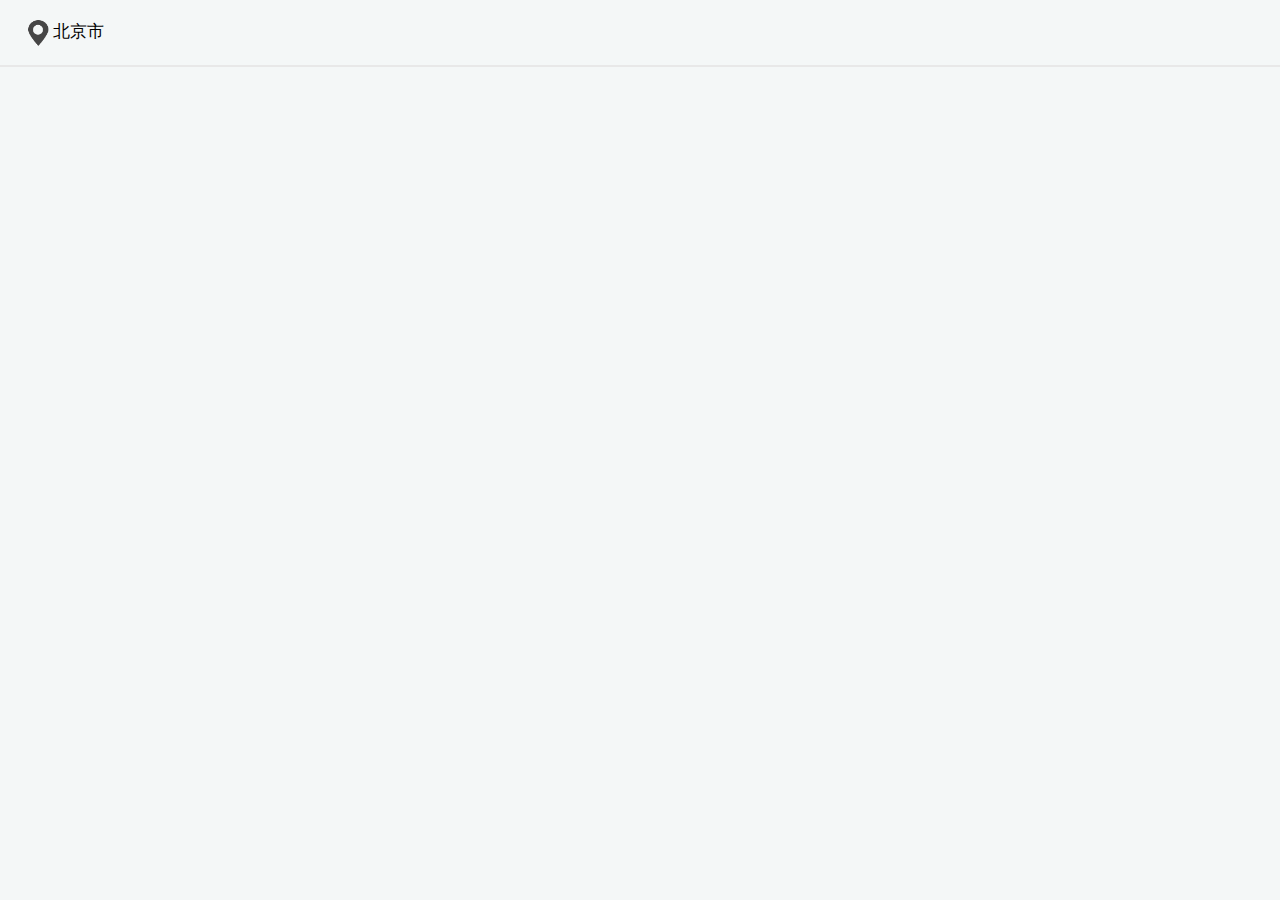
<file: index.html>
﻿<!DOCTYPE html>
<html>
	<head>
		<meta charset="utf-8" />
		<title>首页</title>
		<link rel="stylesheet" type="text/css" href="css/reset.css"/>
		<link rel="stylesheet" type="text/css" href="css/main.css"/>
	</head>
	<body>
		<header class="header">
			<div class="address">
				<img src="img/indexposition.png"/>
			</div>
			<div class="location-area">北京市</div>
		</header>
	</body>
	<script src="js/flexible.js" type="text/javascript" charset="utf-8"></script>
	<script src="lib/zepto.min.js" type="text/javascript" charset="utf-8"></script>
	<script src="js/jweixin-1.2.0.js" type="text/javascript" charset="utf-8"></script>
	<script type="text/javascript">
	$(function(){

		var local = sessionStorage.getItem('local');
		if(local == null || local == undefined){
			wx.ready(function(){
				//判断浏览器是否支持获取地理位置
				wx.getLocation({
					//获得定位成功
				    success: function (res) {
				        var latitude = res.latitude; // 纬度，浮点数，范围为90 ~ -90
				        var longitude = res.longitude; // 经度，浮点数，范围为180 ~ -180。
				        var speed = res.speed; // 速度，以米/每秒计
				        var accuracy = res.accuracy; // 位置精度
				        var map = new BMap.Map("allmap");
						var point = new BMap.Point(longitude,latitude);
						var gc = new BMap.Geocoder();
						localStorage.setItem("point",JSON.stringify(point));
						gc.getLocation(point, function(rs){
						    var addComp = rs.addressComponents;
					   		$city = addComp.city;
					   		sessionStorage.setItem('gps',$city);
					   		$('.location-area').text($city);
						});
						console.log('1');
				    },
				    //取消定位
				    cancel: function (res) {
				    	location.href = "html/cityselect.html";
						console.log('2');
				    },
				    //定位失败
				    fail: function () {
				        location.href = "html/cityselect.html";
						console.log('3');
				    }
				});
				wx.error(function(res){
					location.href = "html/cityselect.html";
					console.log('4');
			    });
			});
		}else{
			$('.location-area').text(local);
			alert(local);
		}
		//跳转
		$('.location-area').on('click',function(){
			location.href = "html/cityselect.html";
		});
	});
	</script>
</html>
</file>
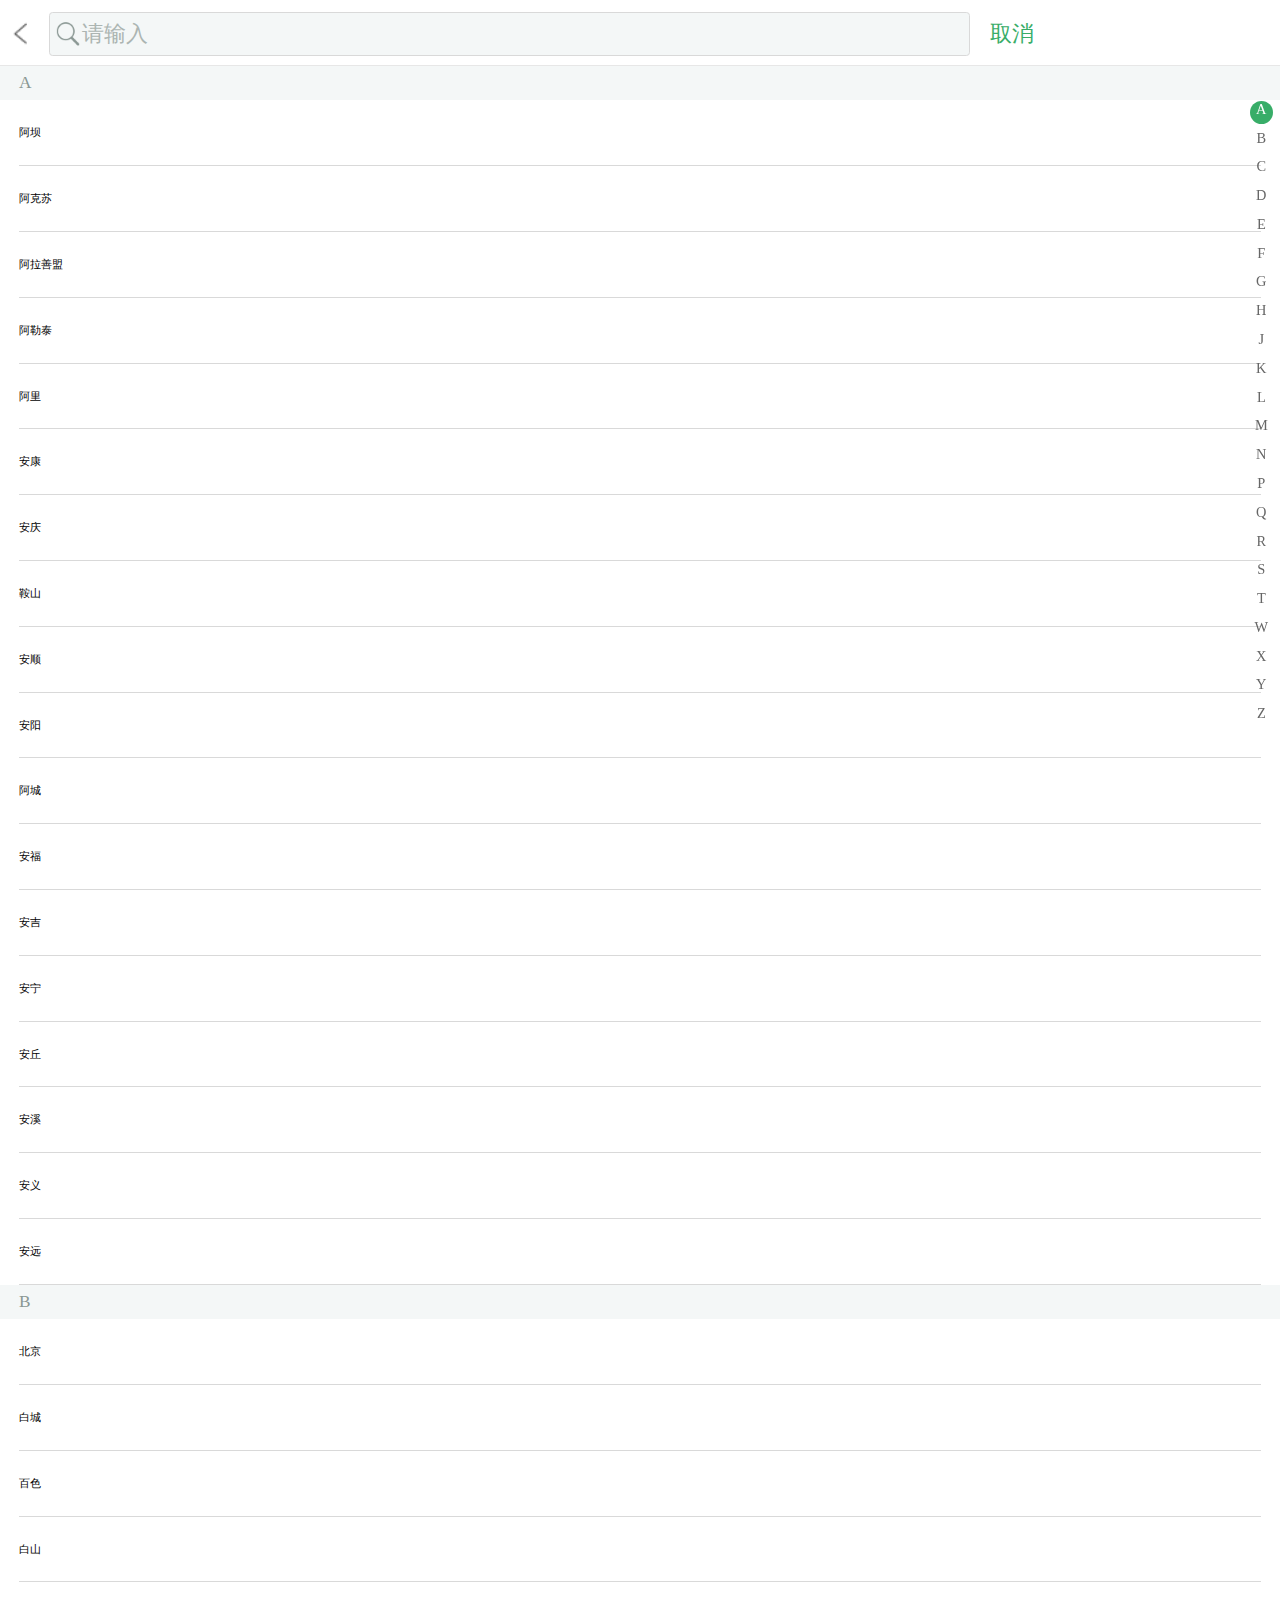
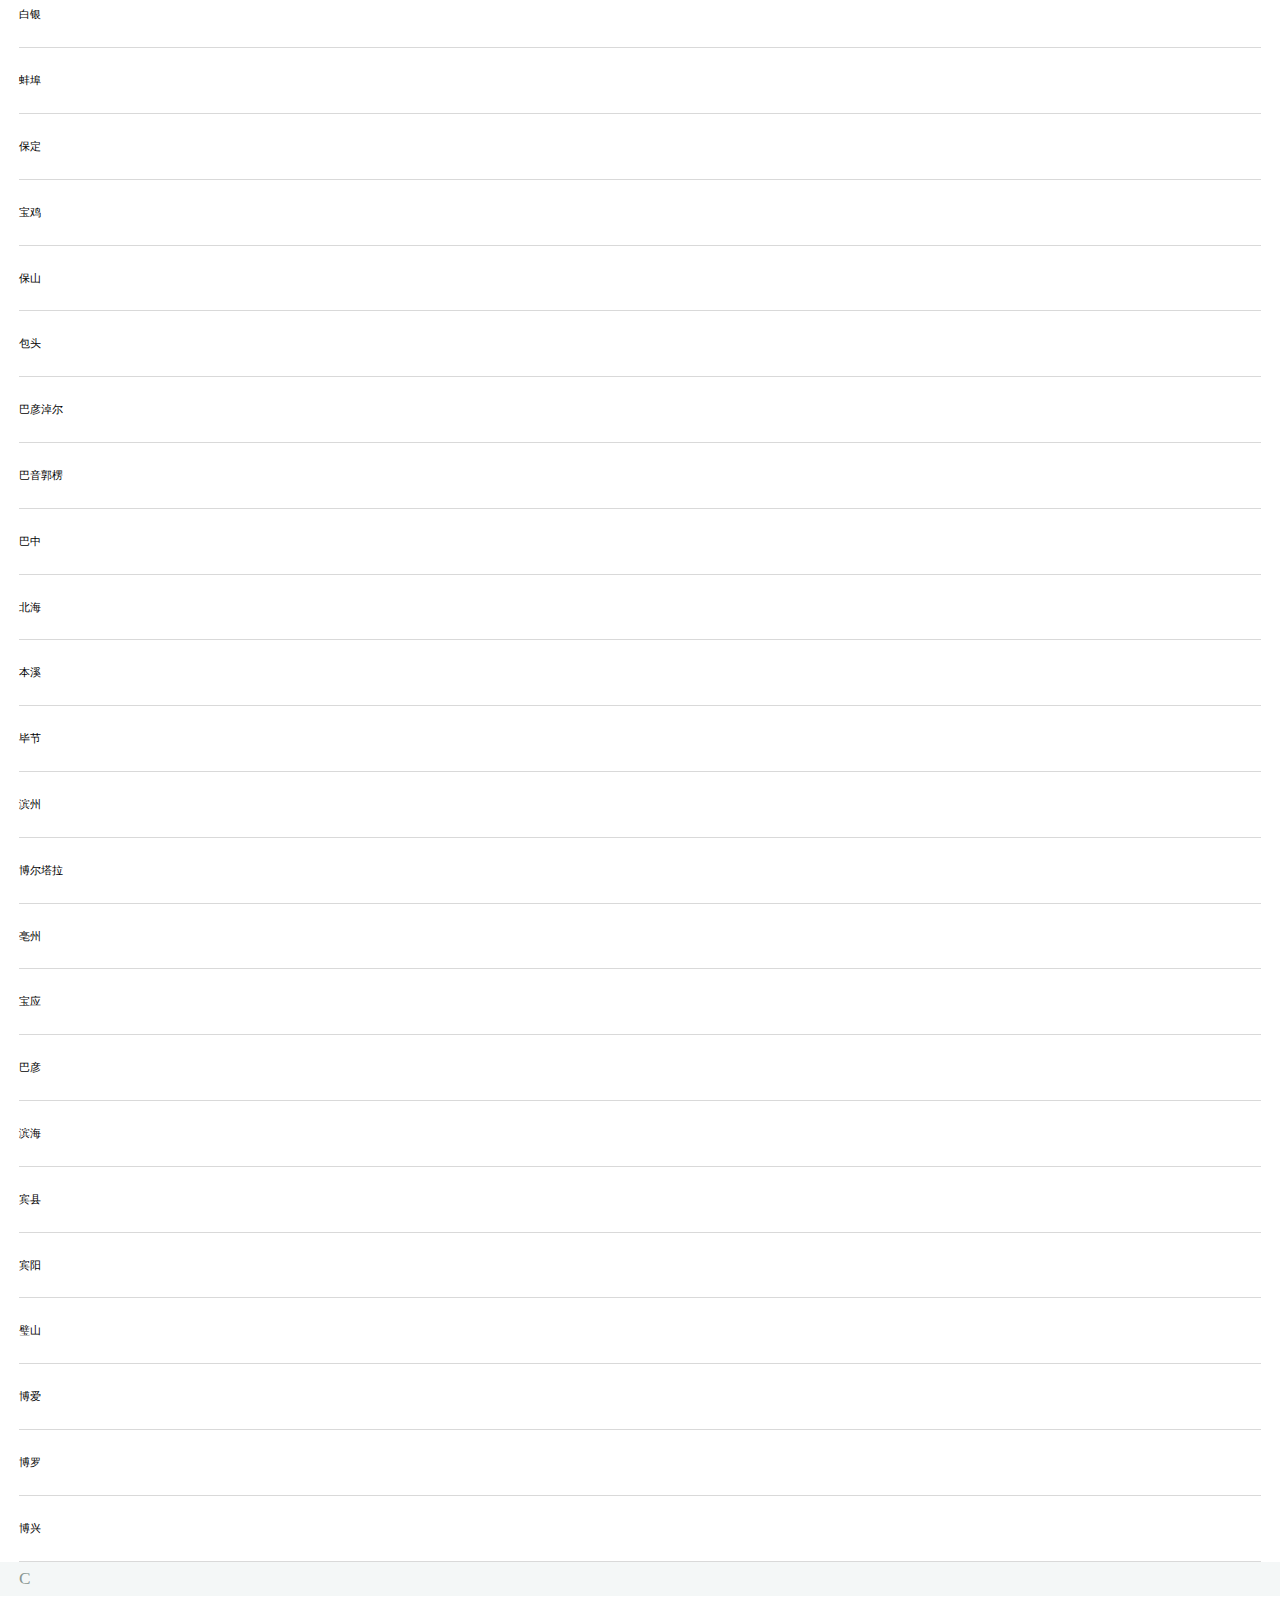
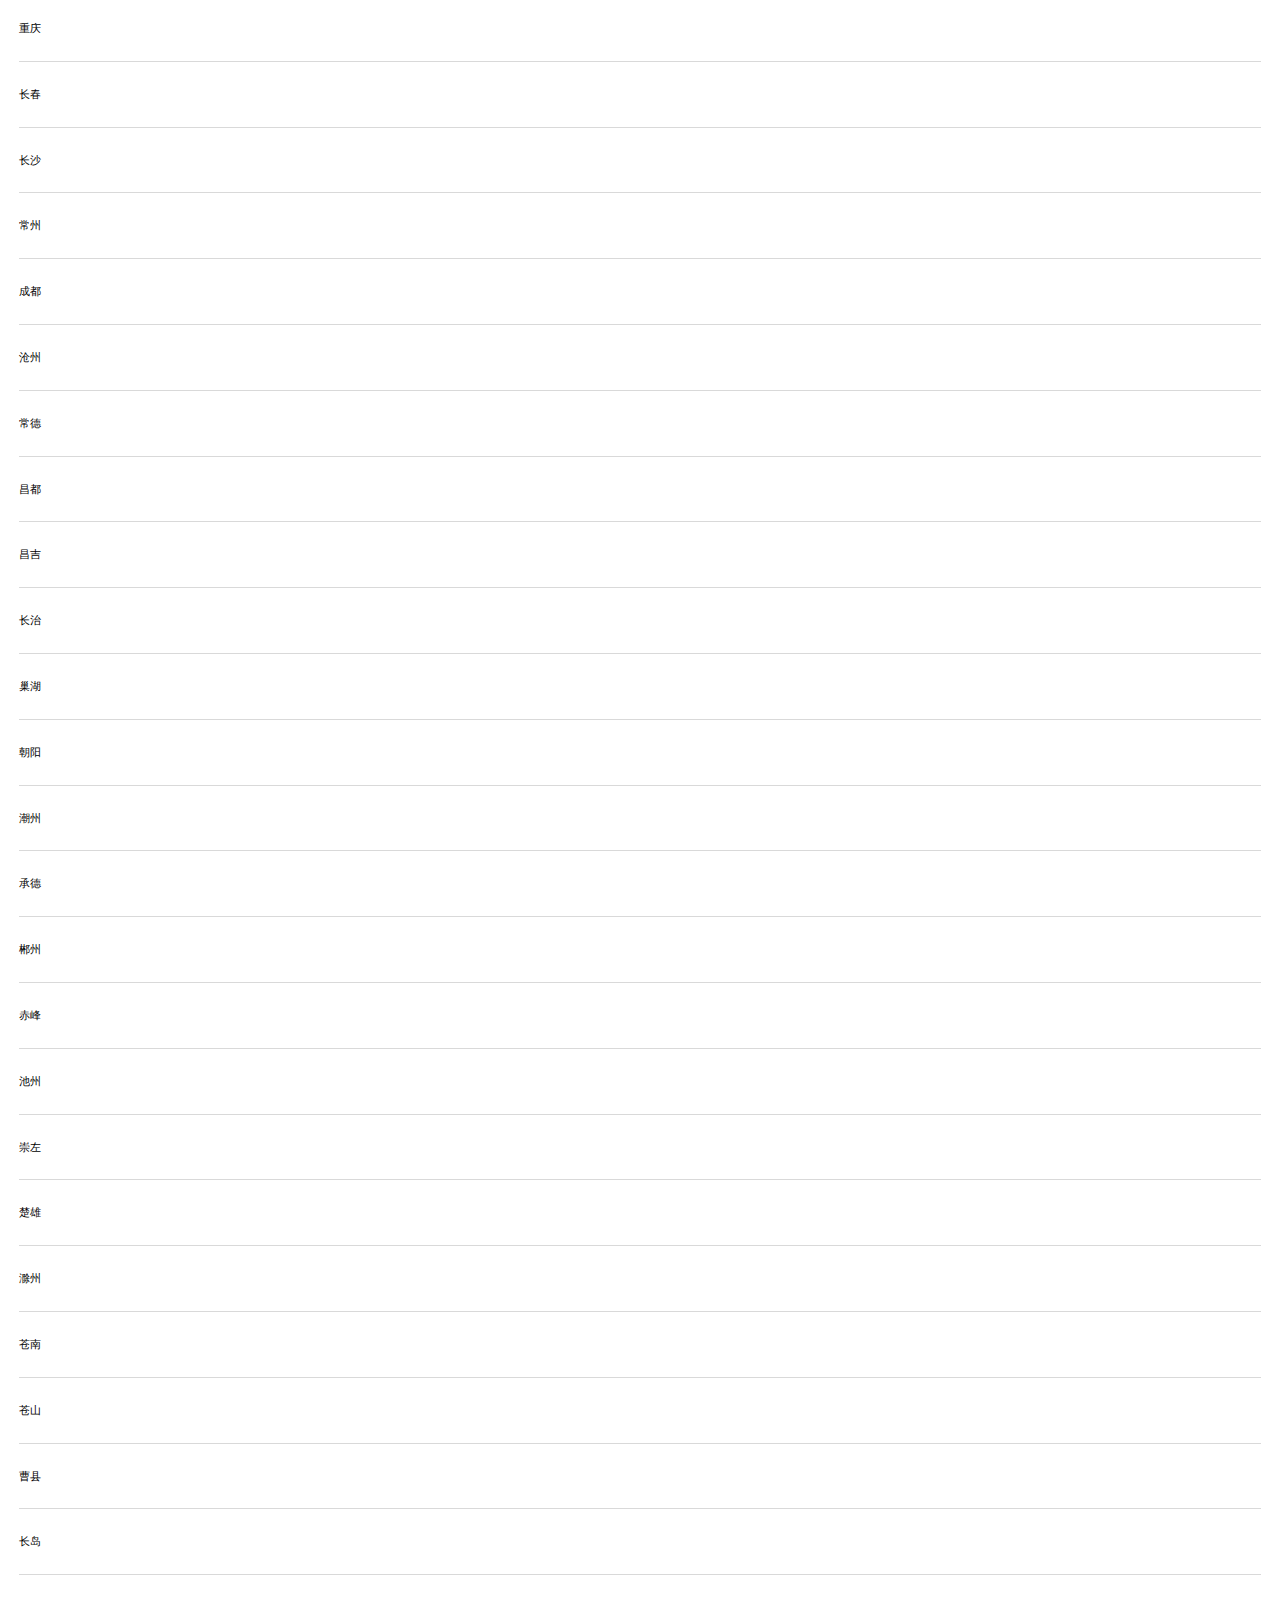
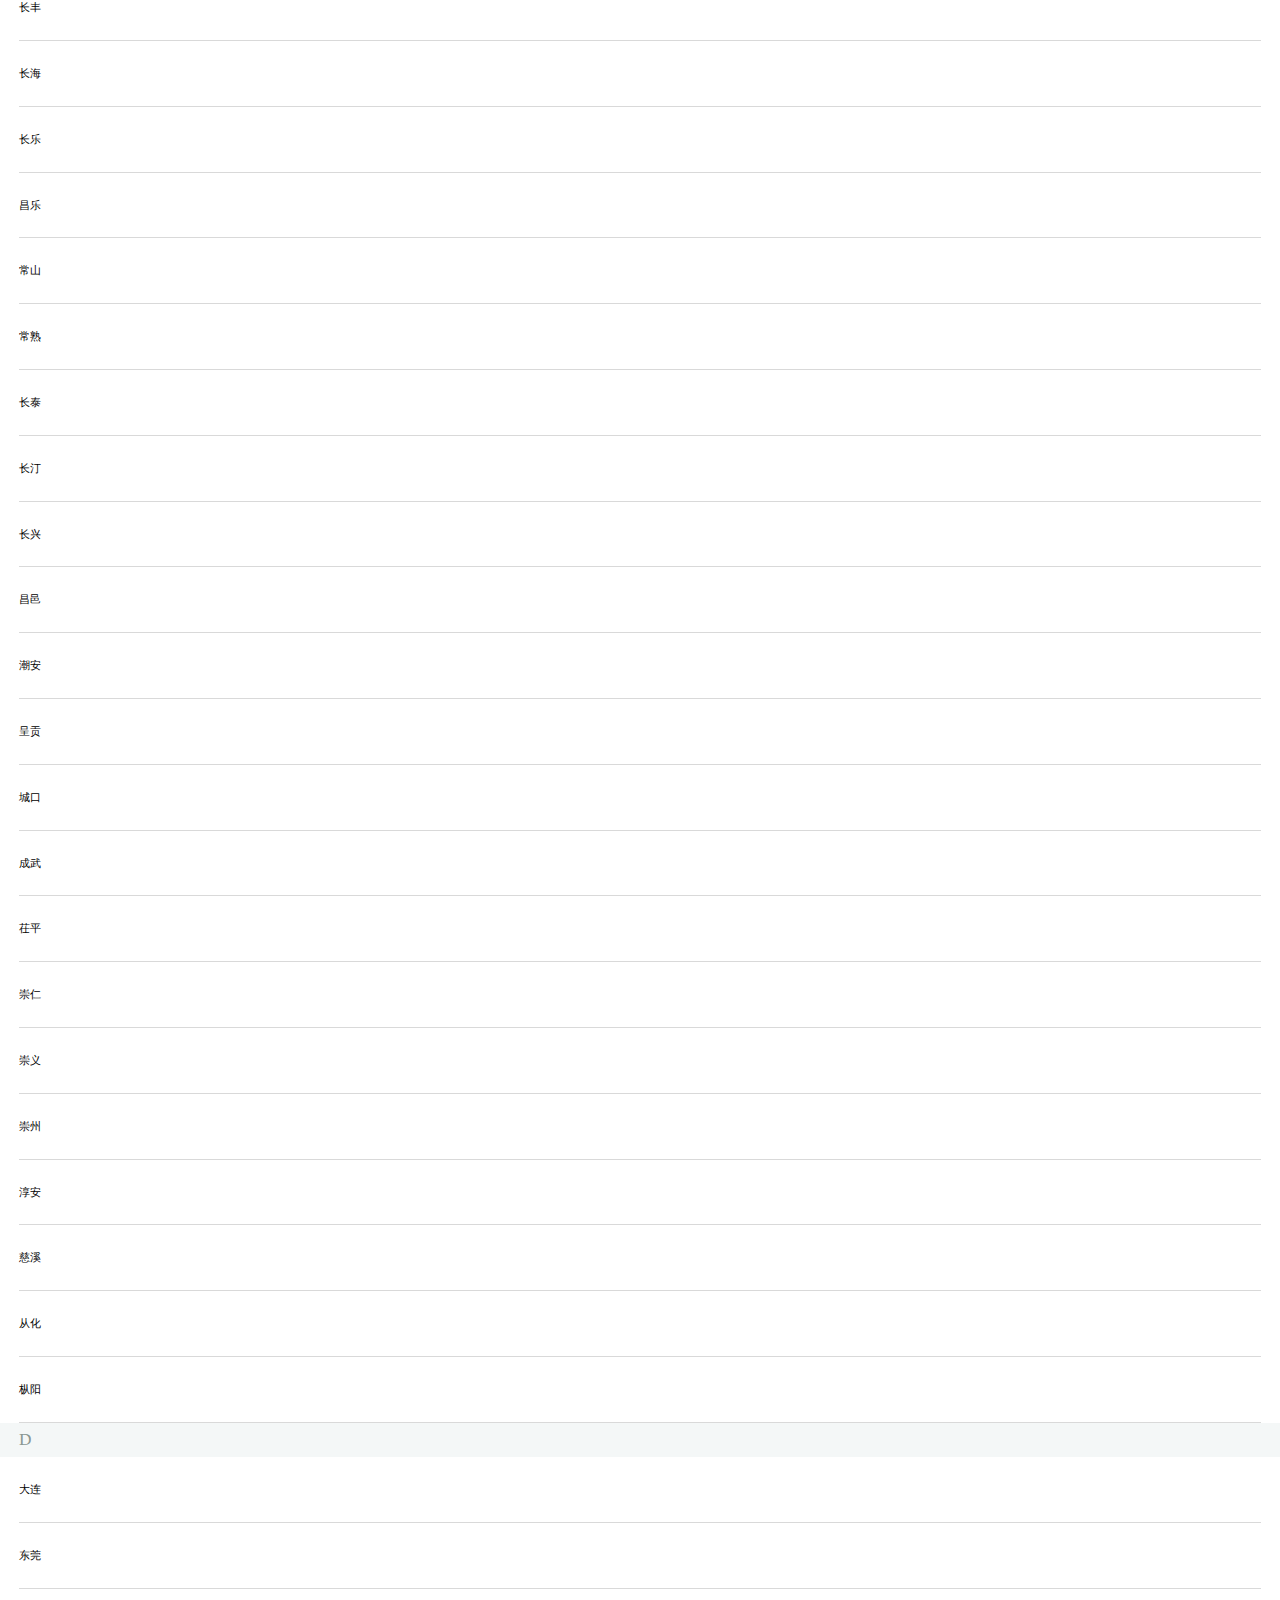
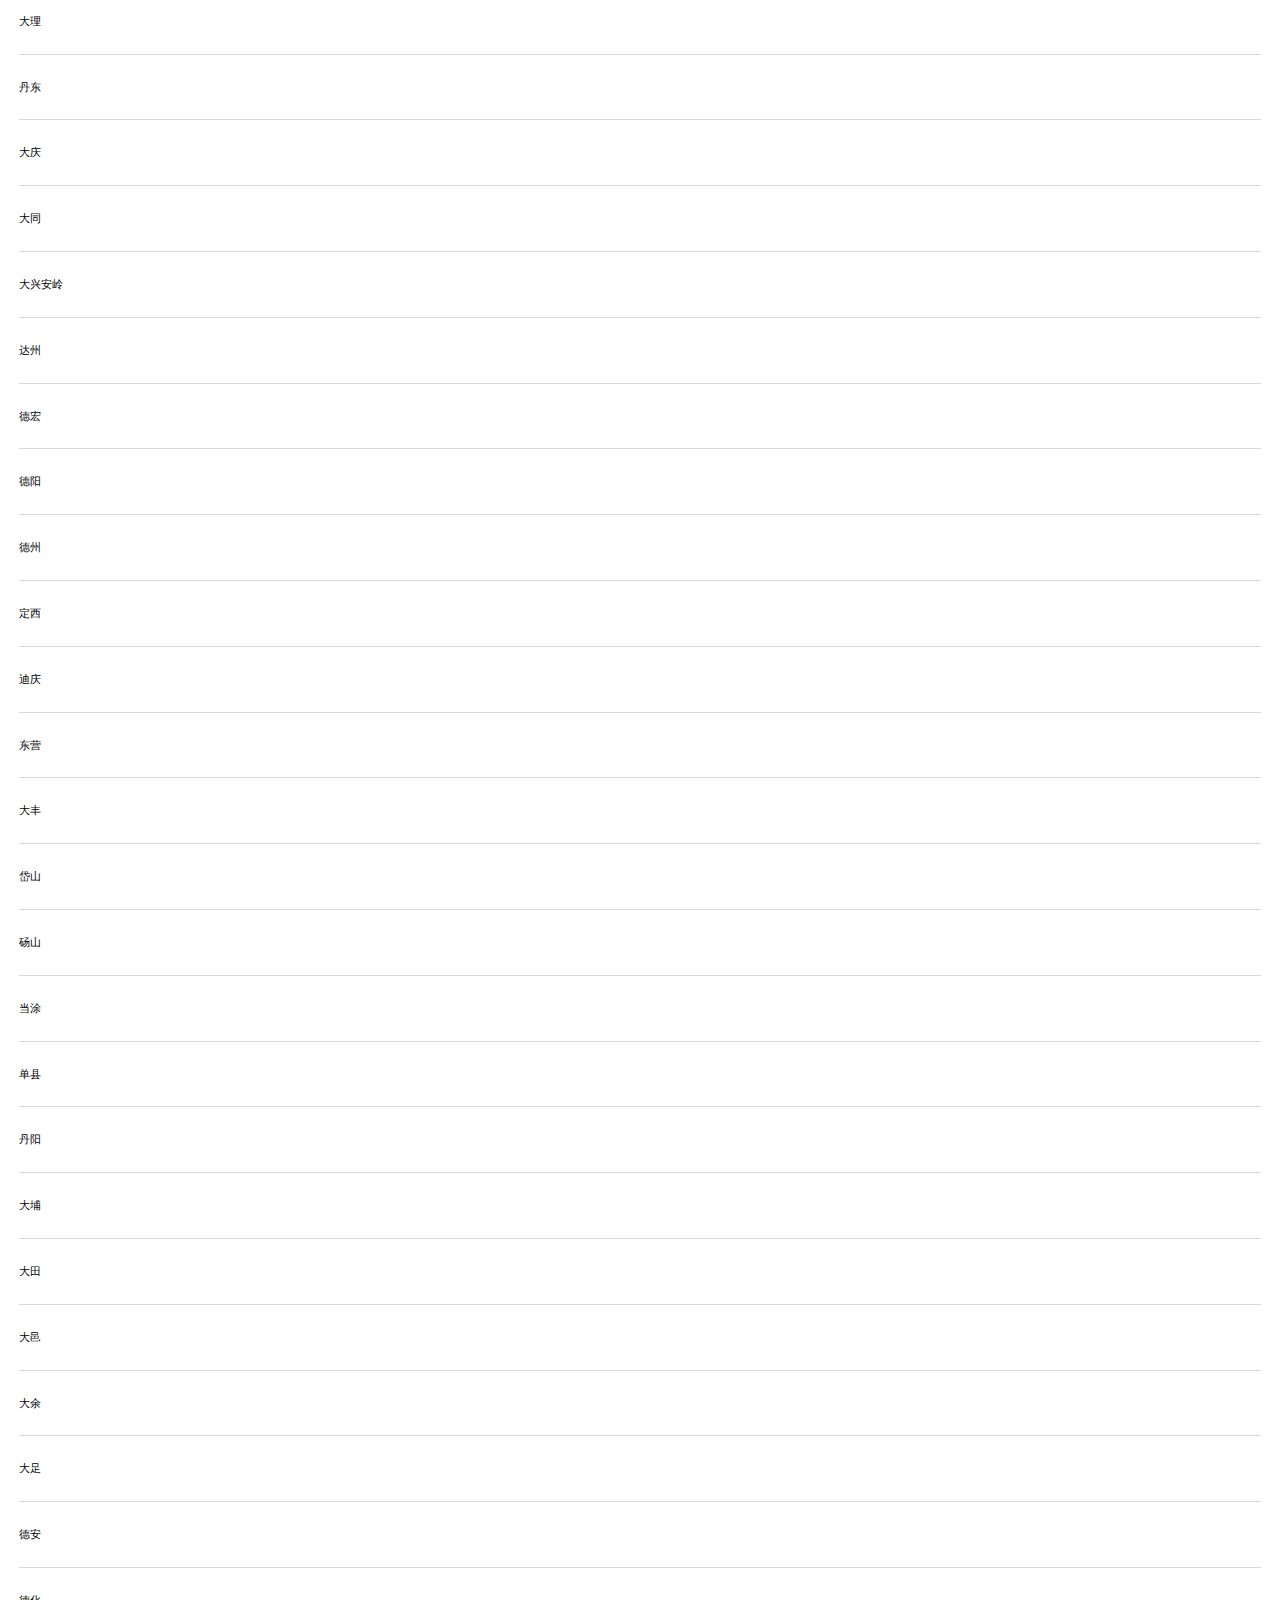
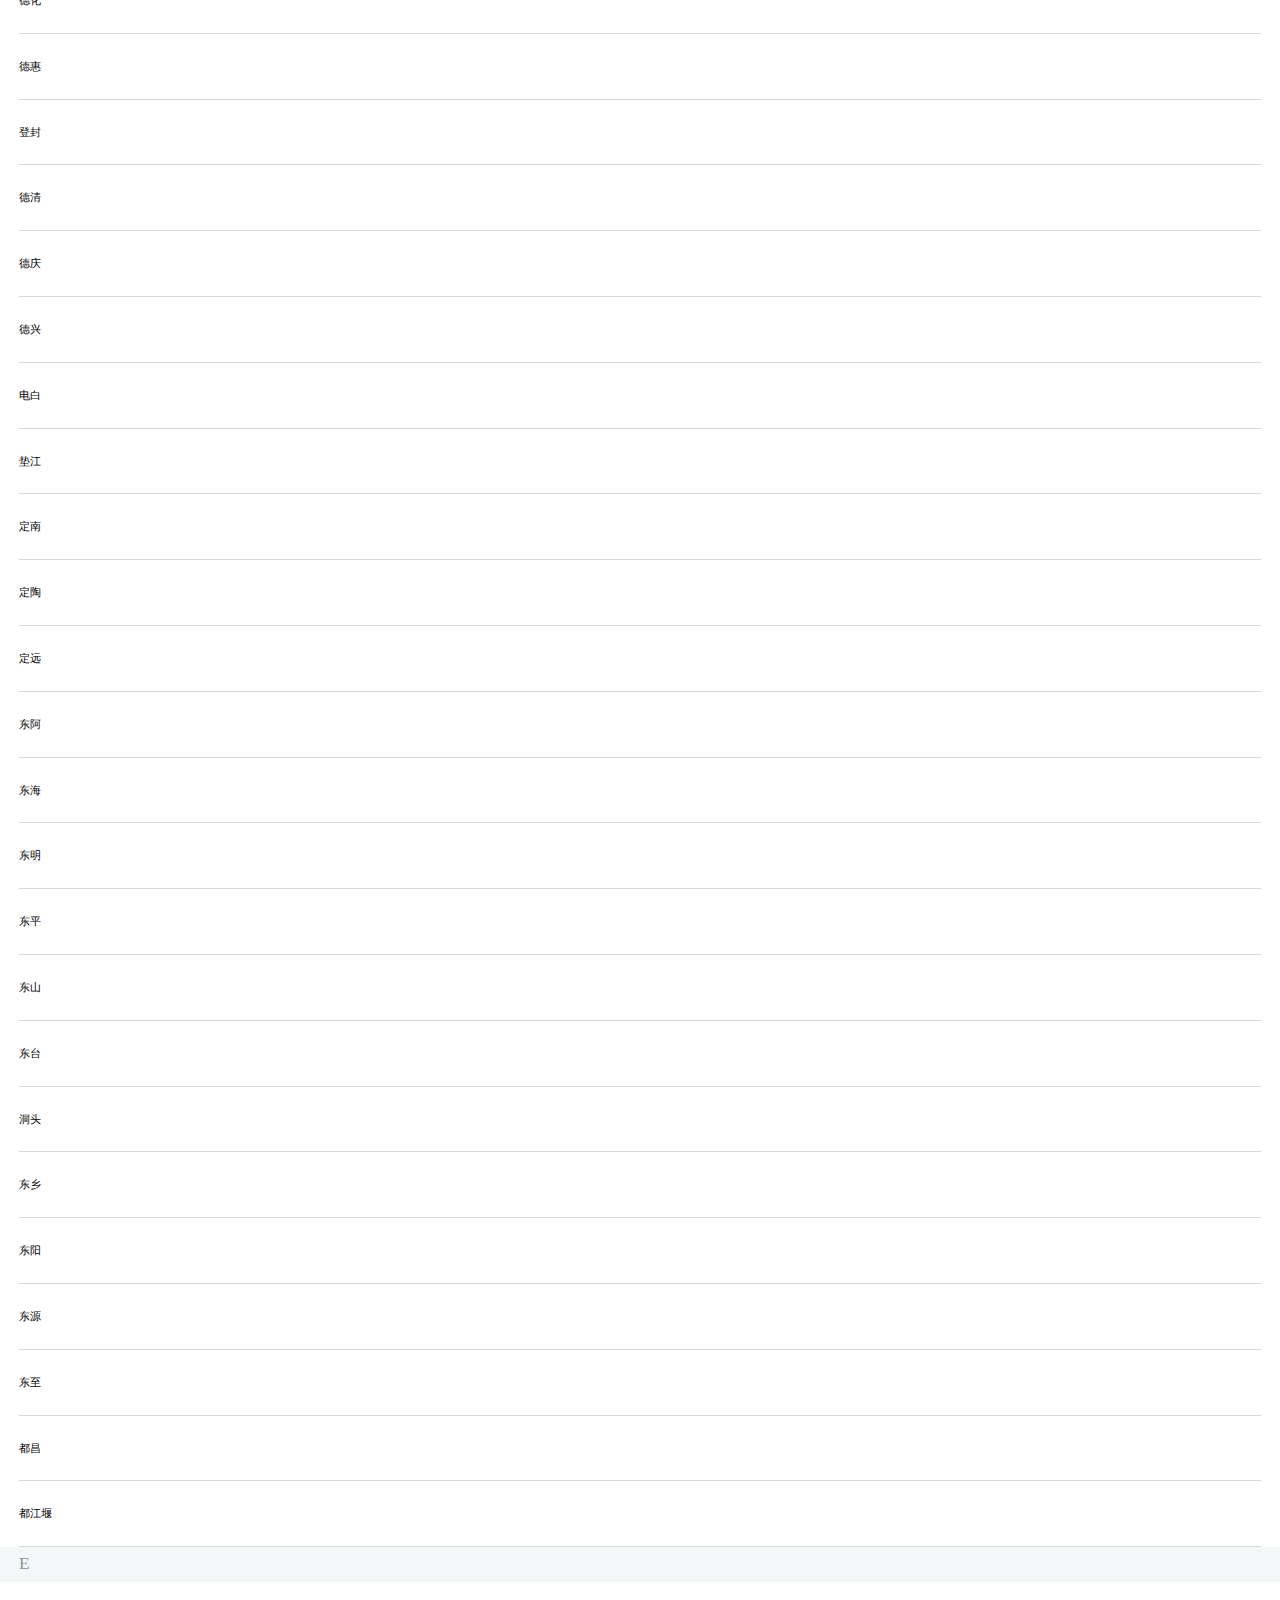
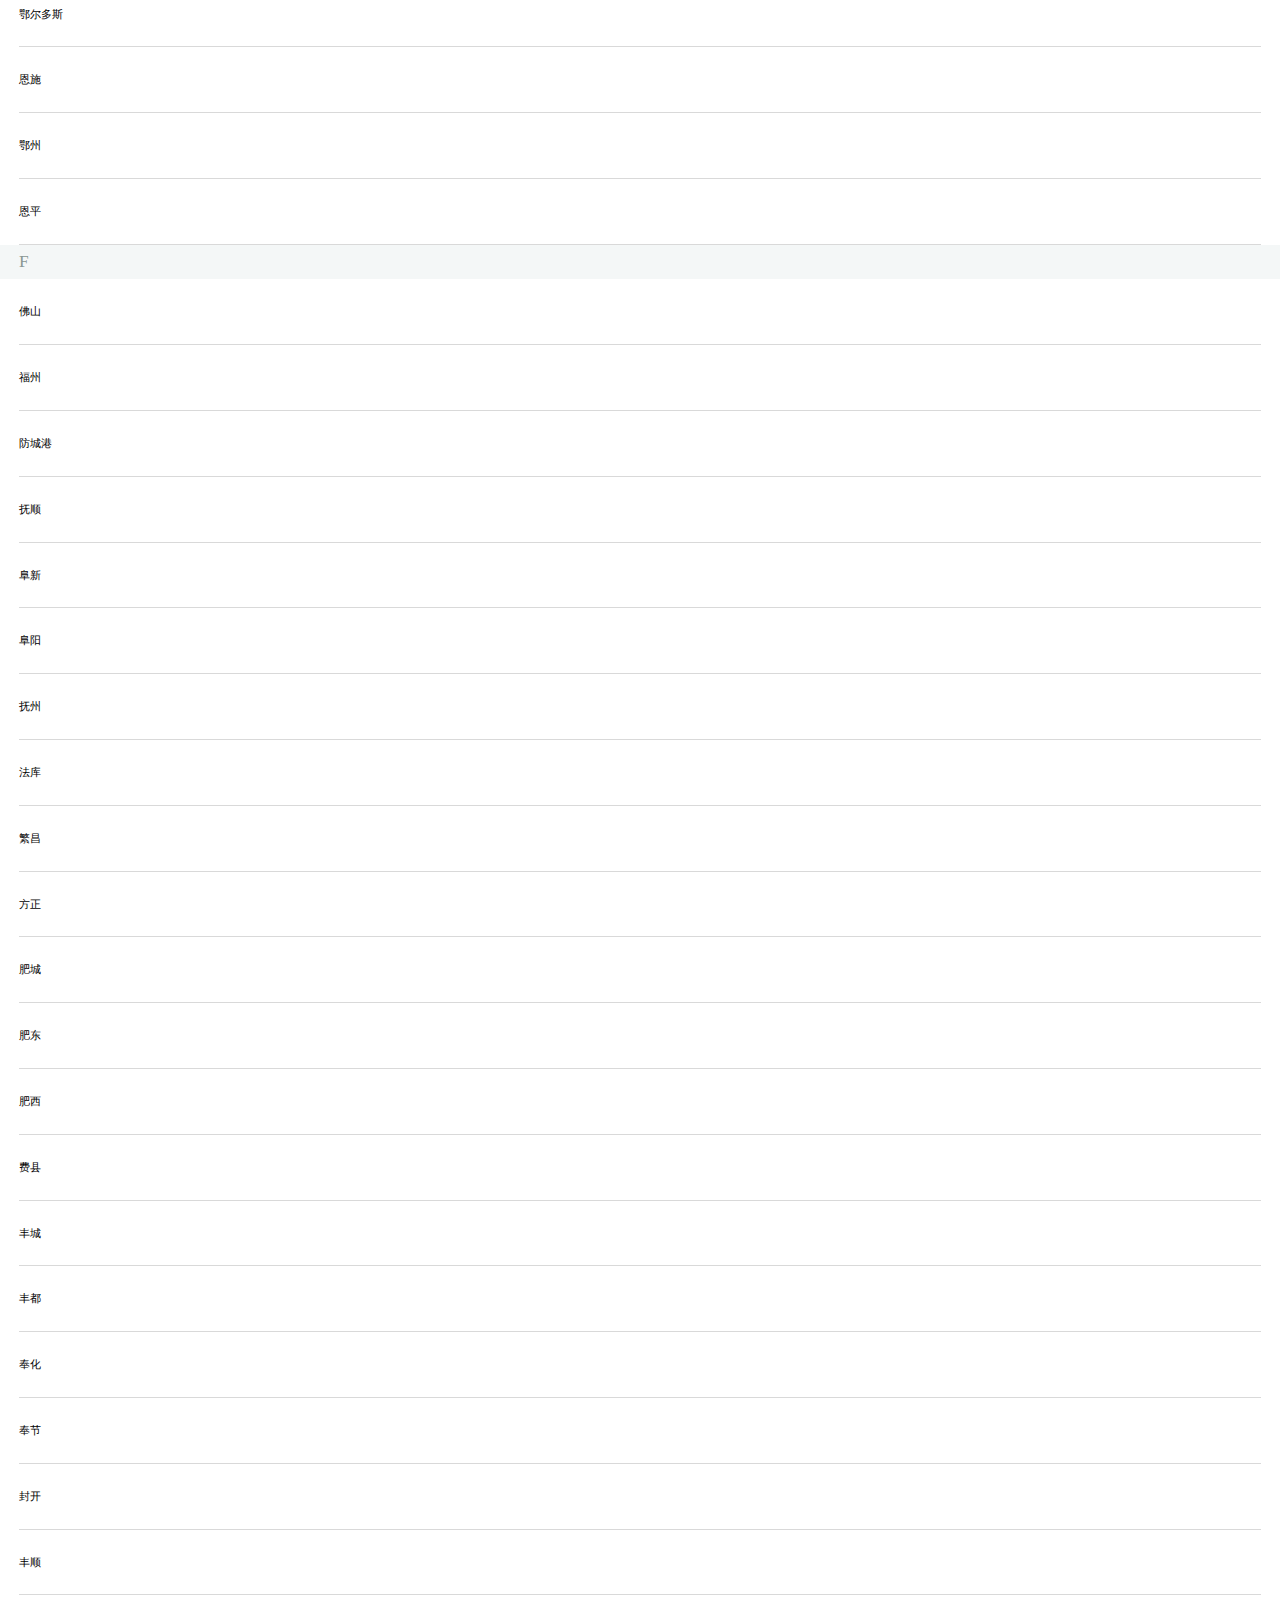
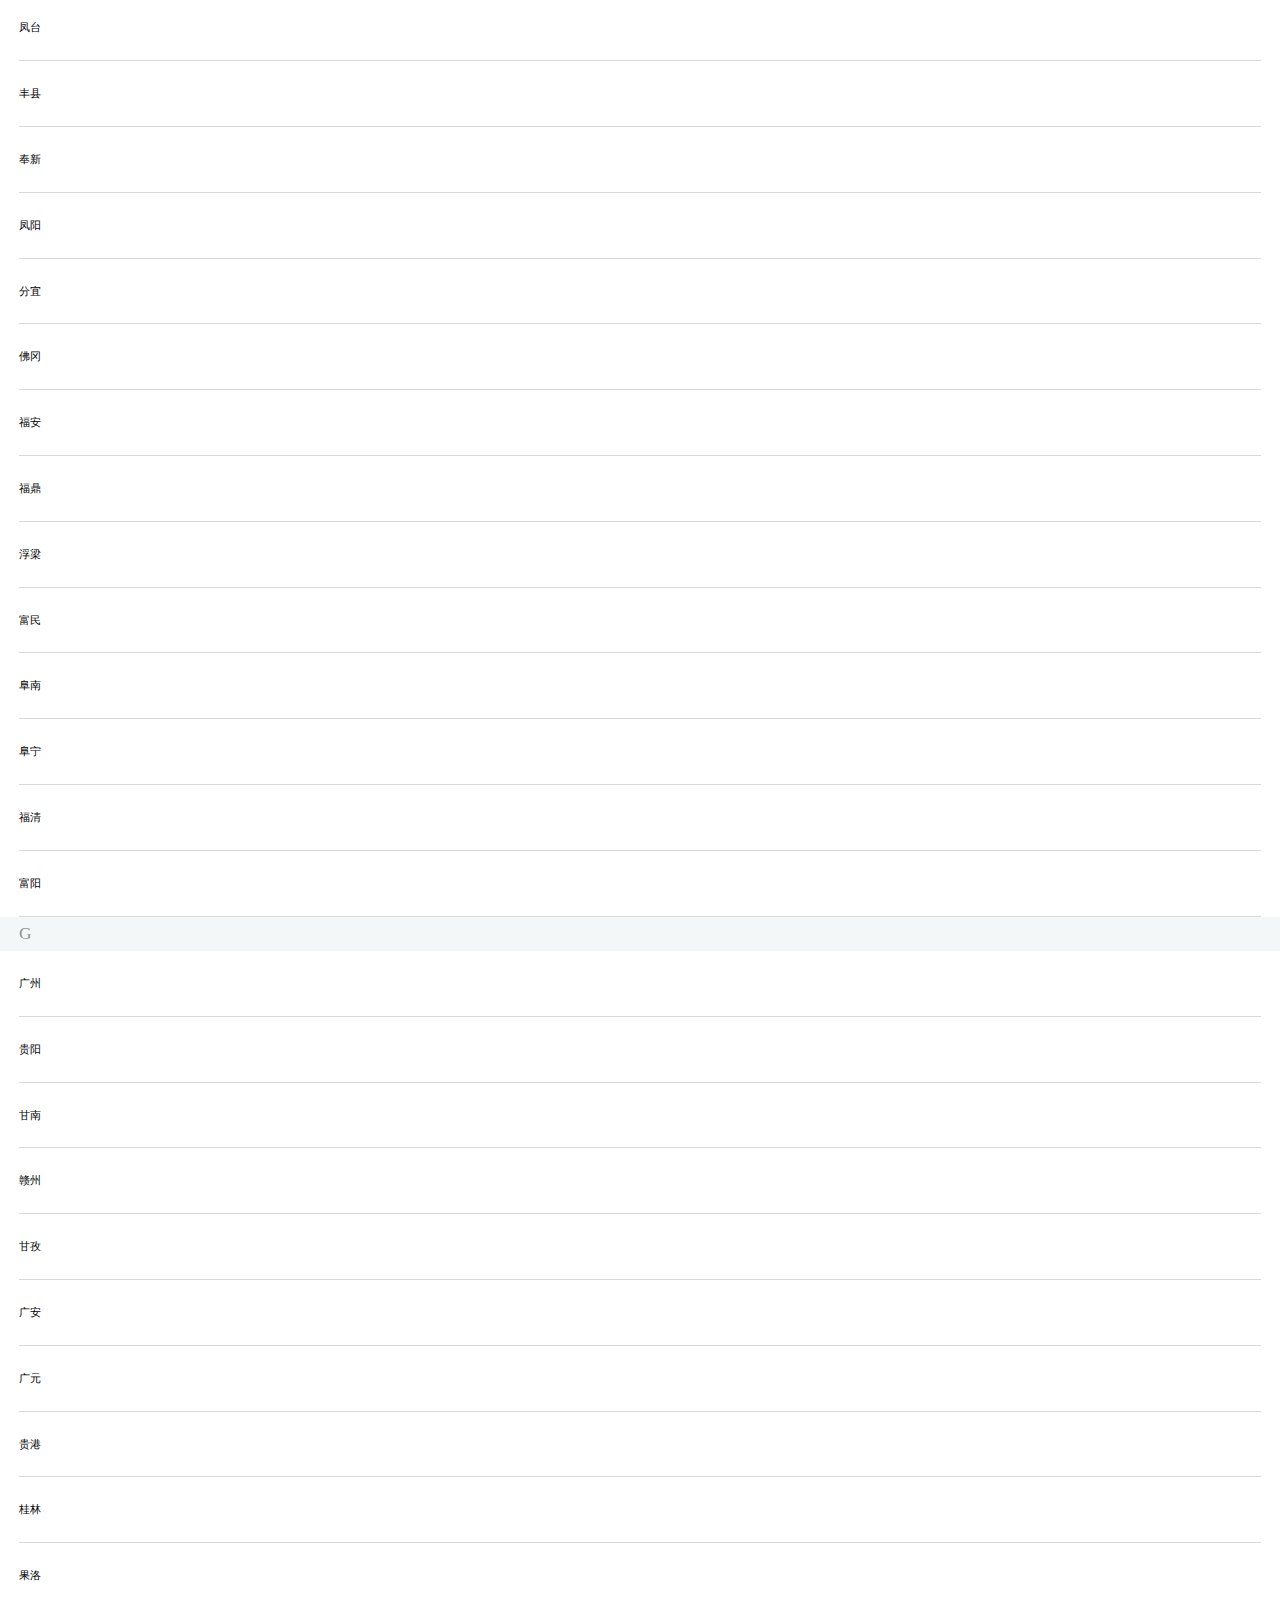
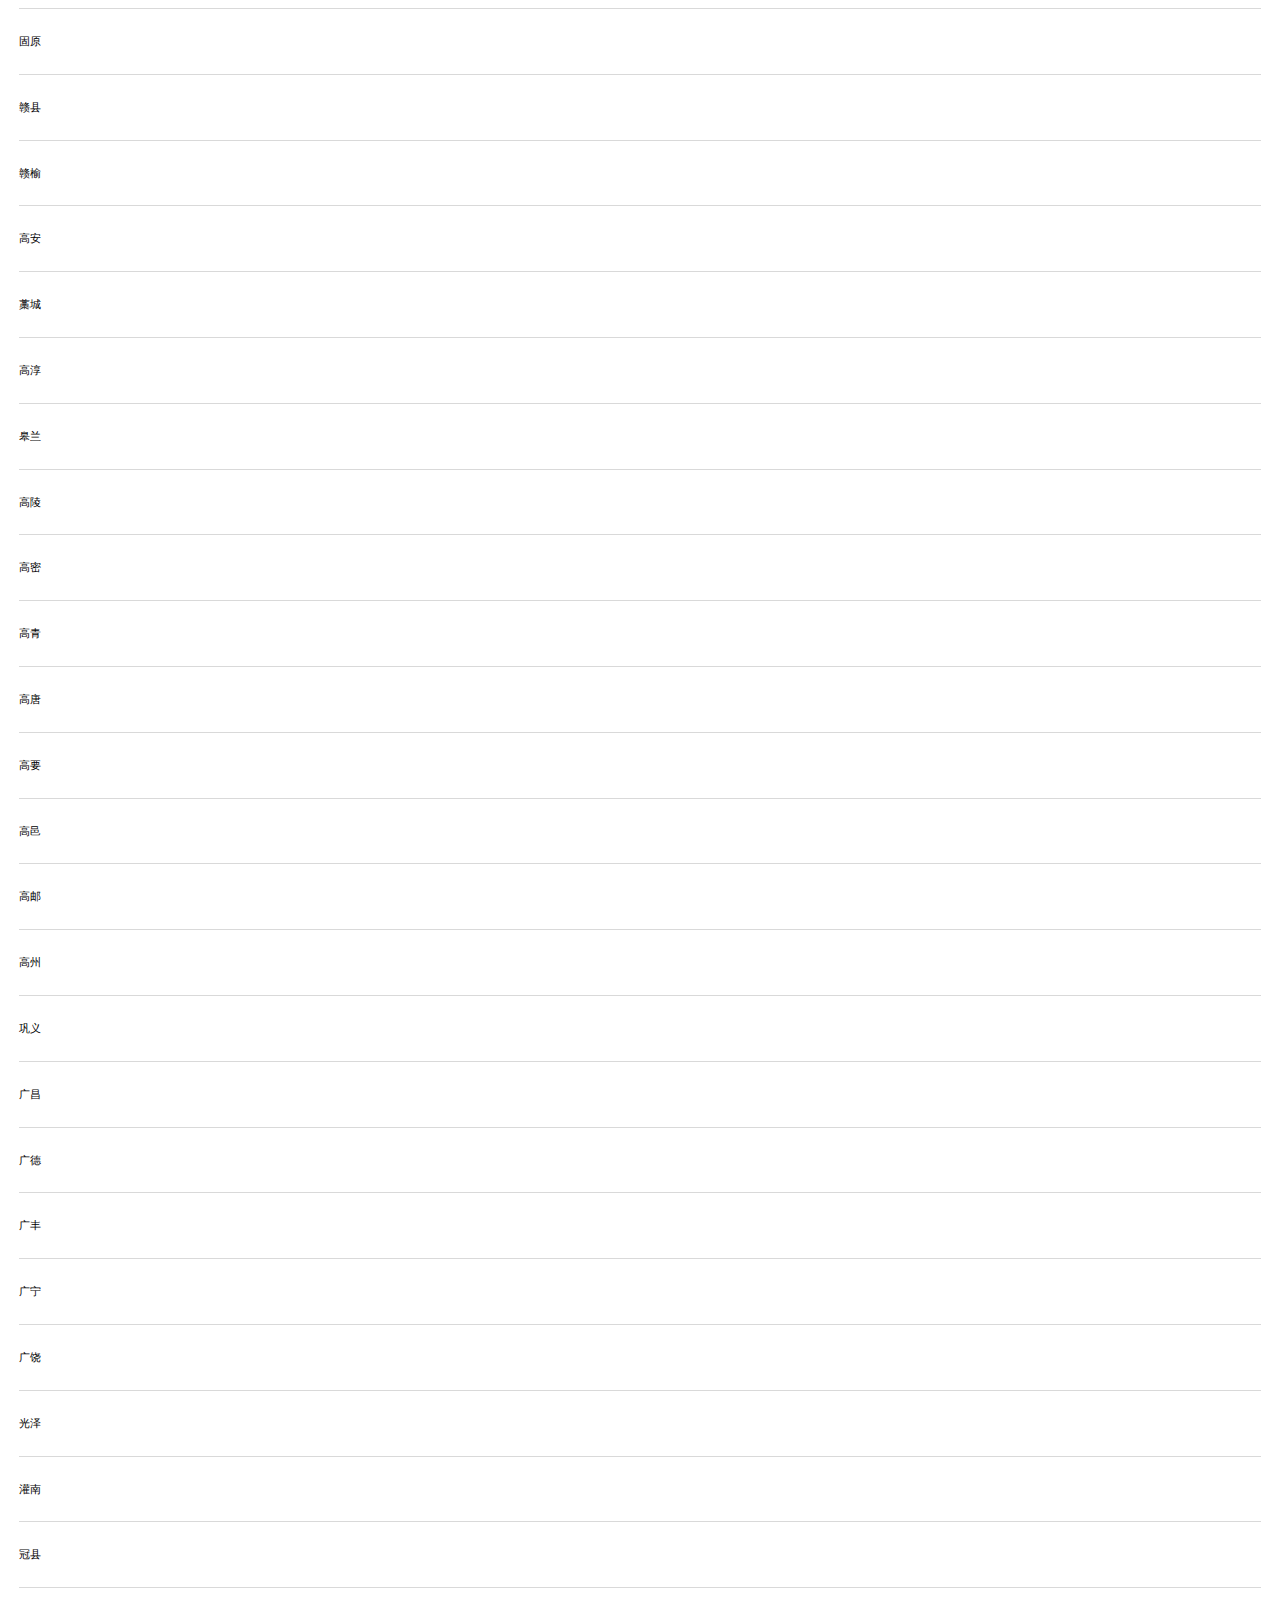
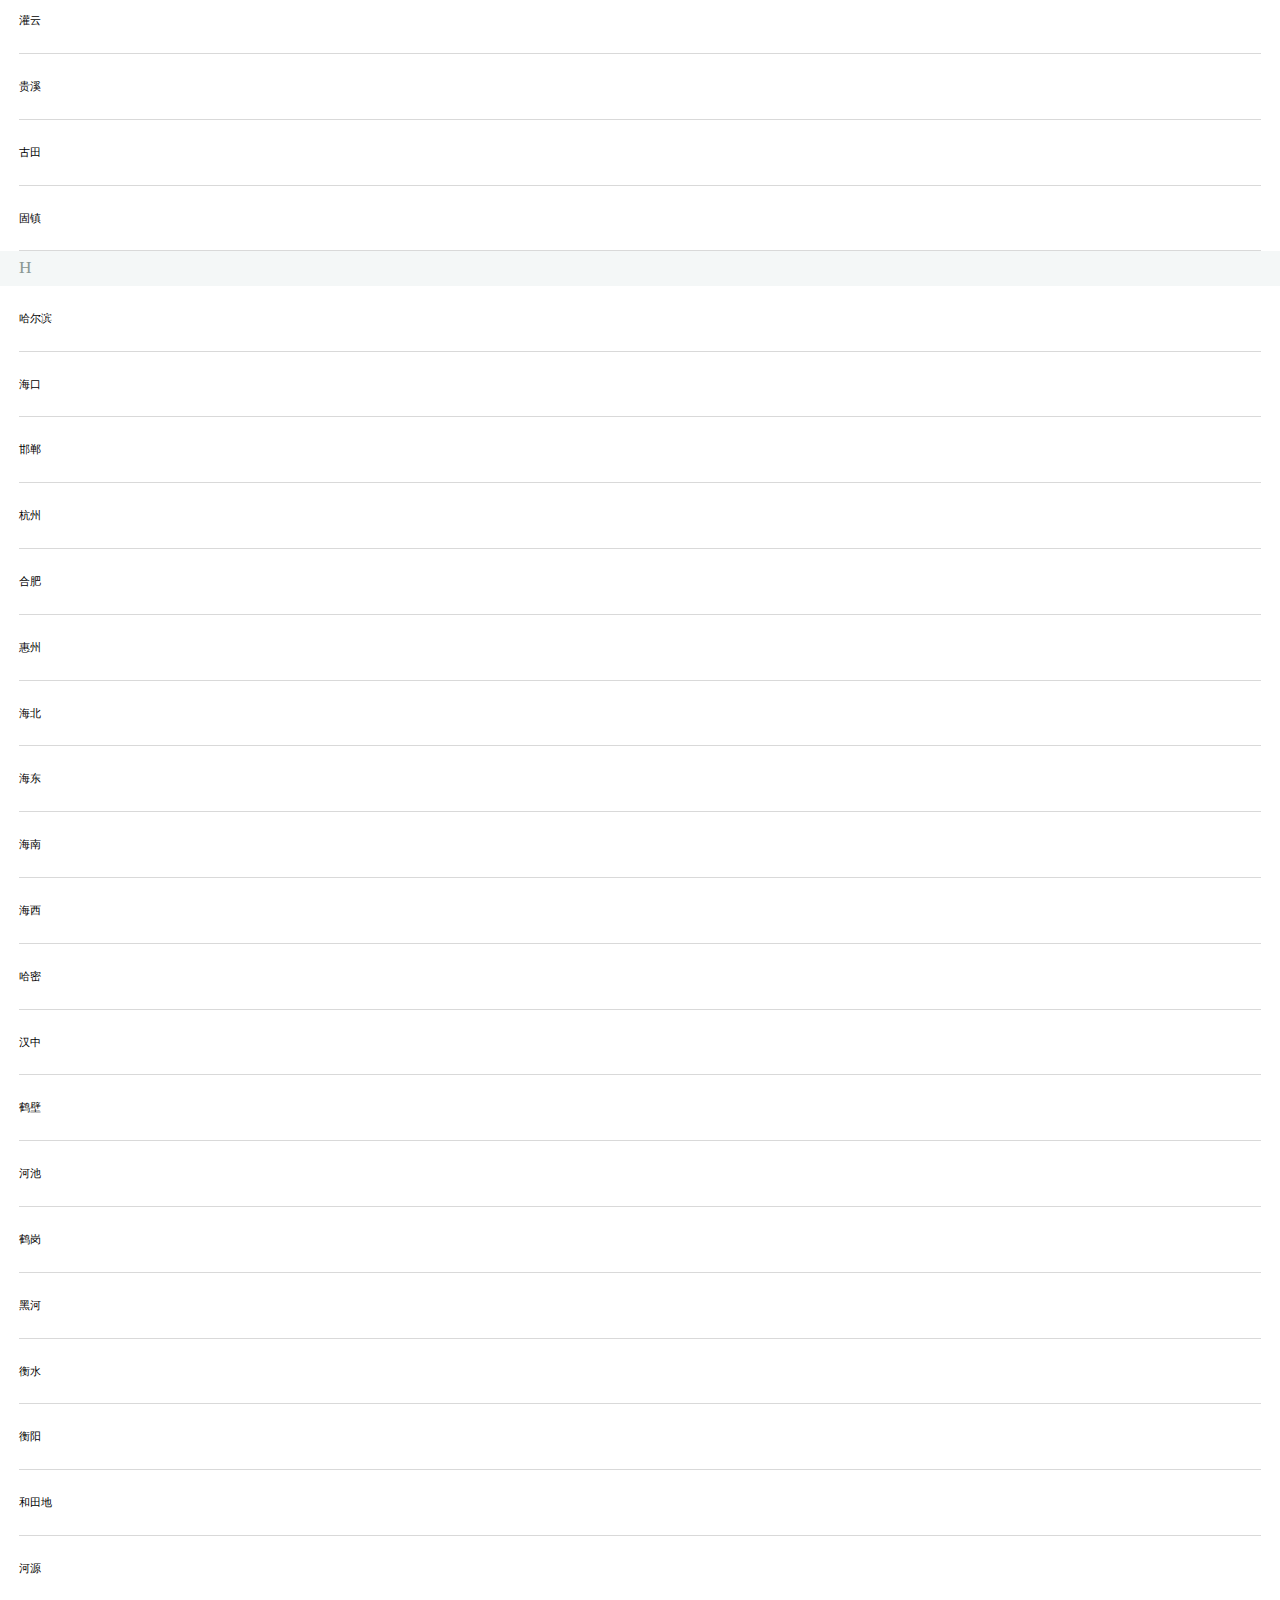
<file: html/cityselect.html>
<!doctype html>
<html lang="en">
<head>
	<meta charset="UTF-8" />
	<title>城市列表</title>
	<link rel="stylesheet" type="text/css" href="../css/reset.css"/>
	<link rel="stylesheet" type="text/css" href="../css/main.css"/>
</head>
<body>
	<!--顶部搜索框-->
	<div class="search-wrap">
		<span class="search-back">
			<img src="../img/back-left.png"/>
		</span>
		<div class="search-input">
			<form action="" enctype='application/json' onsubmit="return false;">
				<input type="search" placeholder="请输入" id="search" autocomplete="off" class="search-main" />
				<span class="search-icon"><img src="../img/search.png"/></span>
			</form>
		</div>
		<span class="search-cancle">取消</span>
	</div>
	<!--输入框内容-->
	<div class="search-content"></div>
	<!--右侧悬浮框-->
	<div class="memory">
		<span class="memory-letter">A</span>
	</div>
	<!--显示点击的是哪一个字母-->
	<div id="showLetter" class="showLetter">
		<span>A</span>
	</div>
	<!--城市索引查询-->
	<div class="letter">
	    <ul>
	      <li class="active"><span>A</span></li>
	      <li><span>B</span></li>
	      <li><span>C</span></li>
	      <li><span>D</span></li>
	      <li><span>E</span></li>
	      <li><span>F</span></li>
	      <li><span>G</span></li>
	      <li><span>H</span></li>
	      <li><span>J</span></li>
	      <li><span>K</span></li>
	      <li><span>L</span></li>
	      <li><span>M</span></li>
	      <li><span>N</span></li>
	      <li><span>P</span></li>
	      <li><span>Q</span></li>
	      <li><span>R</span></li>
	      <li><span>S</span></li>
	      <li><span>T</span></li>
	      <li><span>W</span></li>
	      <li><span>X</span></li>
	      <li><span>Y</span></li>
	      <li><span>Z</span></li>
	    </ul>
	</div>
	<!--城市列表-->
	<div class="container">
		<!--当前位置-->
		<div class="city-wrap local-city">
			<p class="city-title local-tip">当前位置</p>
			<div class="city-area local-area">
				<span class="homewrap"><img src="../img/greenhome.png"/></span>
				<span class="city-main local-main"></span>
			</div>
		</div>
		<!--GPS定位城市-->
		<div class="city-wrap gps-city">
			<p class="city-title gps-tip">GPS定位城市</p>
			<div class="city-area gps-area">
				<span  class="homewrap"><img src="../img/greenlocal.png"/></span>
				<span class="city-main gps-main">北京市</span>
			</div>
		</div>
		<!--全部城市-->
		<div class="city-wrap city"></div>
	</div>
</body>
<script src="../js/flexible.js" type="text/javascript" charset="utf-8"></script>
<script src="../lib/jquery-2.1.1.min.js" type="text/javascript" charset="utf-8"></script>
<script src="../js/jweixin-1.2.0.js" type="text/javascript" charset="utf-8"></script>
<script type="text/javascript">
	//获取数据
	$.get("../mook/data.json", function(data) {
		if (data.code == 0) {
			var len = data.data.length;
			var html = '';
			for(var i=0 ;i< len;i++){
				var th = data.data[i];
				var detailLen = th.list.length;
				var txt = '';
				for (var j = 0; j < detailLen;j++) {
					txt += '<p class="city-main">' + th.list[j].name + '</p>';
				}
				html += '<div class="city-list">'
				+'<div class="city-letter city-title" id="'+ data.data[i].initial + '">'+ data.data[i].initial + '</div>'
				+ txt
				+'</div>';
			}
			$('.city').html('').append(html);
		}
	}, 'json');
	//选择城市
	var localcity =  sessionStorage.getItem('local');
	if (localcity == undefined) {
		$('.local-city').hide();
	}else{
		$('.local-city').show();
		$('.local-main').text(localcity);
	}
	//定位城市
	var gps = sessionStorage.getItem('gps'); 
	if(gps == undefined){
		$('.gps-city').hide();
	}else{
		$('.gps-city').show();
		$('.gps-main').text(gps);
	}
	//返回上一页
	$('.search-back').on('click',function(){
		location.href = history.go(-1);
		self.location=document.referrer;
	})
	//定位城市
    $('.gps-city').on('click',function(){
    	sessionStorage.setItem('local',$('.gps-main').html());
        location.href = history.go(-1);
		self.location=document.referrer;
    });
	//选择城市 start
    $('body').on('click', '.city-list p', function () {
    	sessionStorage.setItem('local',$(this).html());
        location.href = history.go(-1);
		self.location=document.referrer;
    });
    $('body').on('click', '.search-content p', function () {
    	sessionStorage.setItem('local',$(this).html());
        location.href = history.go(-1);
		self.location=document.referrer;
    });
    //右侧导航选择字母
     $('.letter').on('click','li',function () {
        var s = $(this).find('span').html();
        $(this).addClass('active').siblings().removeClass('active');
        $(window).scrollTop($('#' + s + '').offset().top);
        $('.memory-letter').text(s);
        $("#showLetter span").html(s);
        $("#showLetter").show();
        setTimeout(function(){
        	$("#showLetter").hide(500);
        },500);
		$(document).unbind('scroll');
		//window的滚动调用下面的滚动时间，需要去除滚动，然后再添加滚动
		setTimeout(function () { 
		 	scrollFn();
		}, 500);
        return false;
    });
    ScrollTop();
    scrollFn();
	function scrollFn(){
	    $(document).on('scroll', function(){
	    	//滚动判断是否是列表页显示的
	    	if($('.container').css("display") == "block"){
				var len = $('.city-letter').length;
				var memory = $('.memory').height();
				var hot = $('.hot-city').height();
				var search = $('.search-wrap').height();
				if($('.local-city').css("display") == "none"){
					var local = 0;
				}else{
					var local = $('.local-city').height();
				}
				if($('.gps-city').css("display") == "none"){
					var gps = 0;
				}else{
					var gps = $('.gps-city').height();
				}
				var liItem = $('.letter ul li');
				var a = $('.city-list').eq(0).height() + $('.city-list').eq(0).offset().top;
				var b = $('.city-list').eq(1).height() + $('.city-list').eq(1).offset().top;
				var c = $('.city-list').eq(2).height() + $('.city-list').eq(2).offset().top;
				var d = $('.city-list').eq(3).height() + $('.city-list').eq(3).offset().top;
				var e = $('.city-list').eq(4).height() + $('.city-list').eq(4).offset().top;
				var f = $('.city-list').eq(5).height() + $('.city-list').eq(5).offset().top;
				var g = $('.city-list').eq(6).height() + $('.city-list').eq(6).offset().top;
				var h = $('.city-list').eq(7).height() + $('.city-list').eq(7).offset().top;
				var j = $('.city-list').eq(8).height() + $('.city-list').eq(8).offset().top;
				var k = $('.city-list').eq(9).height() + $('.city-list').eq(9).offset().top;
				var l = $('.city-list').eq(10).height() + $('.city-list').eq(10).offset().top;
				var m = $('.city-list').eq(11).height() + $('.city-list').eq(11).offset().top;
				var n = $('.city-list').eq(12).height() + $('.city-list').eq(12).offset().top;
				var p = $('.city-list').eq(13).height() + $('.city-list').eq(13).offset().top;
				var q = $('.city-list').eq(14).height() + $('.city-list').eq(14).offset().top;
				var r = $('.city-list').eq(15).height() + $('.city-list').eq(15).offset().top;
				var s = $('.city-list').eq(16).height() + $('.city-list').eq(16).offset().top;
				var t = $('.city-list').eq(17).height() + $('.city-list').eq(17).offset().top;
				var w = $('.city-list').eq(18).height() + $('.city-list').eq(18).offset().top;
				var x = $('.city-list').eq(19).height() + $('.city-list').eq(19).offset().top;
				var y = $('.city-list').eq(20).height() + $('.city-list').eq(20).offset().top;
				var z = $('.city-list').eq(21).height() + $('.city-list').eq(21).offset().top;
				var Top = $(document).scrollTop();
				if(Top > search + local + gps){
					$('.memory').show();
					$('.memory').css({'position':'fixed','top':'0'});
				}else{
					$('.memory').css({'position':'static'});
					$('.memory').hide();			
				}
				if(Top < a){
					$('.memory-letter').text('A');
					liItem.eq(0).addClass('active').siblings().removeClass('active');
				}else if(Top >= a && Top < b){
					$('.memory-letter').text('B');
					liItem.eq(1).addClass('active').siblings().removeClass('active');
				}else if(Top >= b && Top < c){
					$('.memory-letter').text('C');
					liItem.eq(2).addClass('active').siblings().removeClass('active');
				}else if(Top >= c && Top < d){
					$('.memory-letter').text('D');
					liItem.eq(3).addClass('active').siblings().removeClass('active');
				}else if(Top >= d && Top < e){
					$('.memory-letter').text('E');
					liItem.eq(4).addClass('active').siblings().removeClass('active');
				}else if(Top >= e && Top < f){
					$('.memory-letter').text('F');
					liItem.eq(5).addClass('active').siblings().removeClass('active');
				}else if(Top >= f && Top < g){
					$('.memory-letter').text('G');
					liItem.eq(6).addClass('active').siblings().removeClass('active');
				}else if(Top >= g && Top < h){
					$('.memory-letter').text('H');
					liItem.eq(7).addClass('active').siblings().removeClass('active');
				}else if(Top >= h && Top < j){
					$('.memory-letter').text('J');
					liItem.eq(8).addClass('active').siblings().removeClass('active');
				}else if(Top >= j && Top < k){
					$('.memory-letter').text('K');
					liItem.eq(9).addClass('active').siblings().removeClass('active');
				}else if(Top >= k && Top < l){
					$('.memory-letter').text('L');
					liItem.eq(10).addClass('active').siblings().removeClass('active');
				}else if(Top >= l && Top < m){
					$('.memory-letter').text('M');
					liItem.eq(11).addClass('active').siblings().removeClass('active');
				}else if(Top >= m && Top < n){
					$('.memory-letter').text('N');
					liItem.eq(12).addClass('active').siblings().removeClass('active');
				}else if(Top >= n && Top < p){
					$('.memory-letter').text('P');
					liItem.eq(13).addClass('active').siblings().removeClass('active');
				}else if(Top >= p && Top < q){
					$('.memory-letter').text('Q');
					liItem.eq(14).addClass('active').siblings().removeClass('active');
				}else if(Top >= q && Top < r){
					$('.memory-letter').text('R');
					liItem.eq(15).addClass('active').siblings().removeClass('active');
				}else if(Top >= r && Top < s){
					$('.memory-letter').text('S');
					liItem.eq(16).addClass('active').siblings().removeClass('active');
				}else if(Top >= s && Top < t){
					$('.memory-letter').text('T');
					liItem.eq(17).addClass('active').siblings().removeClass('active');
				}else if(Top >= t && Top < w){
					$('.memory-letter').text('W');
					liItem.eq(18).addClass('active').siblings().removeClass('active');
				}else if(Top >= w && Top < x){
					$('.memory-letter').text('X');
					liItem.eq(19).addClass('active').siblings().removeClass('active');
				}else if(Top >= x && Top < y){
					$('.memory-letter').text('Y');
					liItem.eq(20).addClass('active').siblings().removeClass('active');
				}else if(Top >= y && Top < z){
					$('.memory-letter').text('Z');
					liItem.eq(21).addClass('active').siblings().removeClass('active');
				}
		    }
		});
	}
    //页面滑到顶部
	function ScrollTop(){ 
		document.body.scrollTop = 0;
		document.documentElement.scrollTop = 0;
		return false;
	}
	//搜索
    $('#search').on('focus',function(){
    	$('.container').hide();
    	$('.memory').hide();
    	$('.letter').hide();
    	$('.search-content').show().text('');
    	//获取焦点内容不为空
    	var str = $('#search').val().trim();
    	var len = $('.container').find('p').length;
    	var flag = false;
    	if(str== ''){
    		return false;
    	}
        for(var i=0;i<len;i++){
            var content = $('.container').find('p').eq(i).text();
            if(content.indexOf(str) >= 0){
                $('.search-content').append($('.container').find('p').eq(i).clone());
	            flag = true;
            }
        }
        if(flag == false){
        	var noStr = "<span>抱歉，未找相应位置，可尝试修改后重试</span>";
        	$('.search-content').append(noStr);
        }
        event.preventDefault(); 
    });
    //取消
    $('.search-cancle').on('click',function(){
    	$('#search').val('');
    	$('.container').show();
    	//$('.memory').show();
    	$('.letter').show();
    	$('.search-content').hide();
    	var Top = $(document).scrollTop(); 
    	if(Top > 50){
			$('.memory').show();
			$('.memory').css({'position':'fixed','top':'0'});
		}else{
			$('.memory').css({'position':'static'});
			$('.memory').hide();			
		}
    });
    $("#search").on('input propertychange',function(){
		$('.container').hide();
    	$('.memory').hide();
    	$('.letter').hide();
    	$('.search-content').show();
		$('.search-content').text(' ');
    	var str = $('#search').val().trim();
    	var len = $('.container').find('p').length;
    	var flag = false;
    	if(str== ''){
    		return false;
    	}
        for(var i=0;i<len;i++){
            var content = $('.container').find('p').eq(i).text();
            if(content.indexOf(str) >= 0){
                $('.search-content').append($('.container').find('p').eq(i).clone());
	            flag = true;
            }
        }
        if(flag == false){
        	var noStr = "<span>抱歉，未找相应位置，可尝试修改后重试</span>";
        	$('.search-content').append(noStr);
        }
        event.preventDefault(); 
	});
</script>
</html>
</file>
<file: css/main.css>
html{
	font-family: "微软雅黑";
}
body{background-color:#f4f7f7;position: relative;}
/*首页*/
.header{
	height: 1.2rem;
	font-size: 0.32rem;
	border-bottom:2px solid #e8e8e8; 
	padding: 0 0.5rem;
}
.address{
	display: inline-block;
	line-height: 1.2rem;
	width:0.4rem;
}
.address img{
	width: 100%;
}
.location-area{
	display: inline-block;
	line-height: 1.2rem;
}
/*选择城市*/
/*搜索框*/
.search-wrap{
	height: 1.2rem;
	font-size: 0.4rem;
	background-color: #FFFFFF;
	border-bottom: 1px solid #e7e7e7;
}
.search-back{
	display: inline-block;
	line-height: 1.2rem;
	margin: 0 0.133333rem;
	width: 0.533333rem;
}
.search-back img{
	width: 100%;
}
.search-input{
	width: 72%;
	display: inline-block;
	position: relative;
	vertical-align: middle;
	color: #333333;
}
.search-icon{
	position: absolute;
	left: 0;top: 0;
	width: 0.453333rem;
	height: 0.533333rem;
	margin: 0.133333rem;
}
.search-icon img{
	width: 100%;
}
.search-main{
	height: 0.8rem;
	border: 1px solid #D9D9D9; 
	border-radius: 0.066667rem;
	background-color: #F4F7F7;
	text-indent: 0.6rem;
}
.search-input form,.search-input input{width: 100%;}
.search-cancle{
	text-align: center;
	line-height: 1.2rem;
	vertical-align: middle;
	color: #38AD68;
	margin-left: 0.266667rem;
}

input::-webkit-input-placeholder {color: #acb5b2;font-family: "微软雅黑";} 
input:-moz-placeholder {color: #acb5b2;font-family: "微软雅黑";opacity: 1;} 
input::-moz-placeholder {color: #acb5b2;font-family: "微软雅黑";opacity: 1;} 
input:-ms-input-placeholder {color: #acb5b2;font-family: "微软雅黑";} 
input{-webkit-appearance : none ;  /*解决iPhone6以及iPhone中safari上的圆角问题*/}
/*搜索内容*/
.search-content{
	background-color: #FFFFFF;
}
.search-content *{
	color:#333;
	height:1.2rem;
	line-height:1.2rem;
	cursor:pointer;
	padding-left: 0.266667rem;
}

.search-content p{
	border-bottom:1px solid #D9D9D9;
}
.search-content p:last-child{
	border-bottom:0;
}
/*悬浮效果*/
.memory{
	display: none;
	width: 100%;
}
.memory .memory-letter{
	display:inline-block;
	width:100%;
	height: 0.64rem;
    line-height: 0.64rem;
    font-size: 0.32rem;
    background-color: #F4F7F7;
    color: #38AD68;
    text-indent: 0.35rem;
}
/*显示点击是哪个字母*/
.showLetter{
    position: fixed;
    width: 50px;
    height:50px;
    top:45%;
    left: 45%;
    color:#38AD68;
    border-radius: 50%;
    border: #38AD68 1px solid;
    text-align: center;
    display: none;
}
.showLetter span{
    width: 50px;
    height: 50px;
    line-height: 50px;
    font-size: 30px;
}

/*右侧导航*/
.letter{
	position:fixed;
	top:1.866667rem;
	right:0.133333rem;
	text-align:center;
	font-size: 0;
}
.letter ul{list-style-type:none;}
.letter ul li{color:#666666;margin-bottom: 0.106667rem;}
.letter ul li span{font-size: 0.266667rem;display: inline-block;width: 0.426667rem;height: 0.426667rem;border-radius: 50%;}
.letter ul li.active{background-color: #38ad68;transition: 0.3s;-moz-transition:  0.3s; /* Firefox 4 */-webkit-transition:  0.3s; /* Safari 和 Chrome */-o-transition:  0.3s;border-radius: 50%;color: #FFFFFF;}
.letter ul li.active span{color: #FFFFFF;}
/*城市弹层*/
.container{
	width:100%;
	background-color: #FFFFFF;
}
.city-title{
	height: 0.64rem;
	line-height: 0.64rem;
	font-size: 0.32rem;
	background-color: #F4F7F7;
	color: #8a9793;
	text-indent: 0.35rem;
}
.city-area{
	line-height: 1.2rem;
}
.homewrap{
	width: 0.5rem;
    display: inline-block;
    vertical-align: middle;
    margin-left: 0.35rem;
}
.homewrap img{
	width: 100%;
}
.city-main{
	line-height: 1.2rem;
	font-size: 0.32rem;
}
.city-list .city-main{
	border-bottom: 1px solid #D9D9D9;
	margin:0 0.35rem;
	font-size: 0.20rem;
}
</file>
